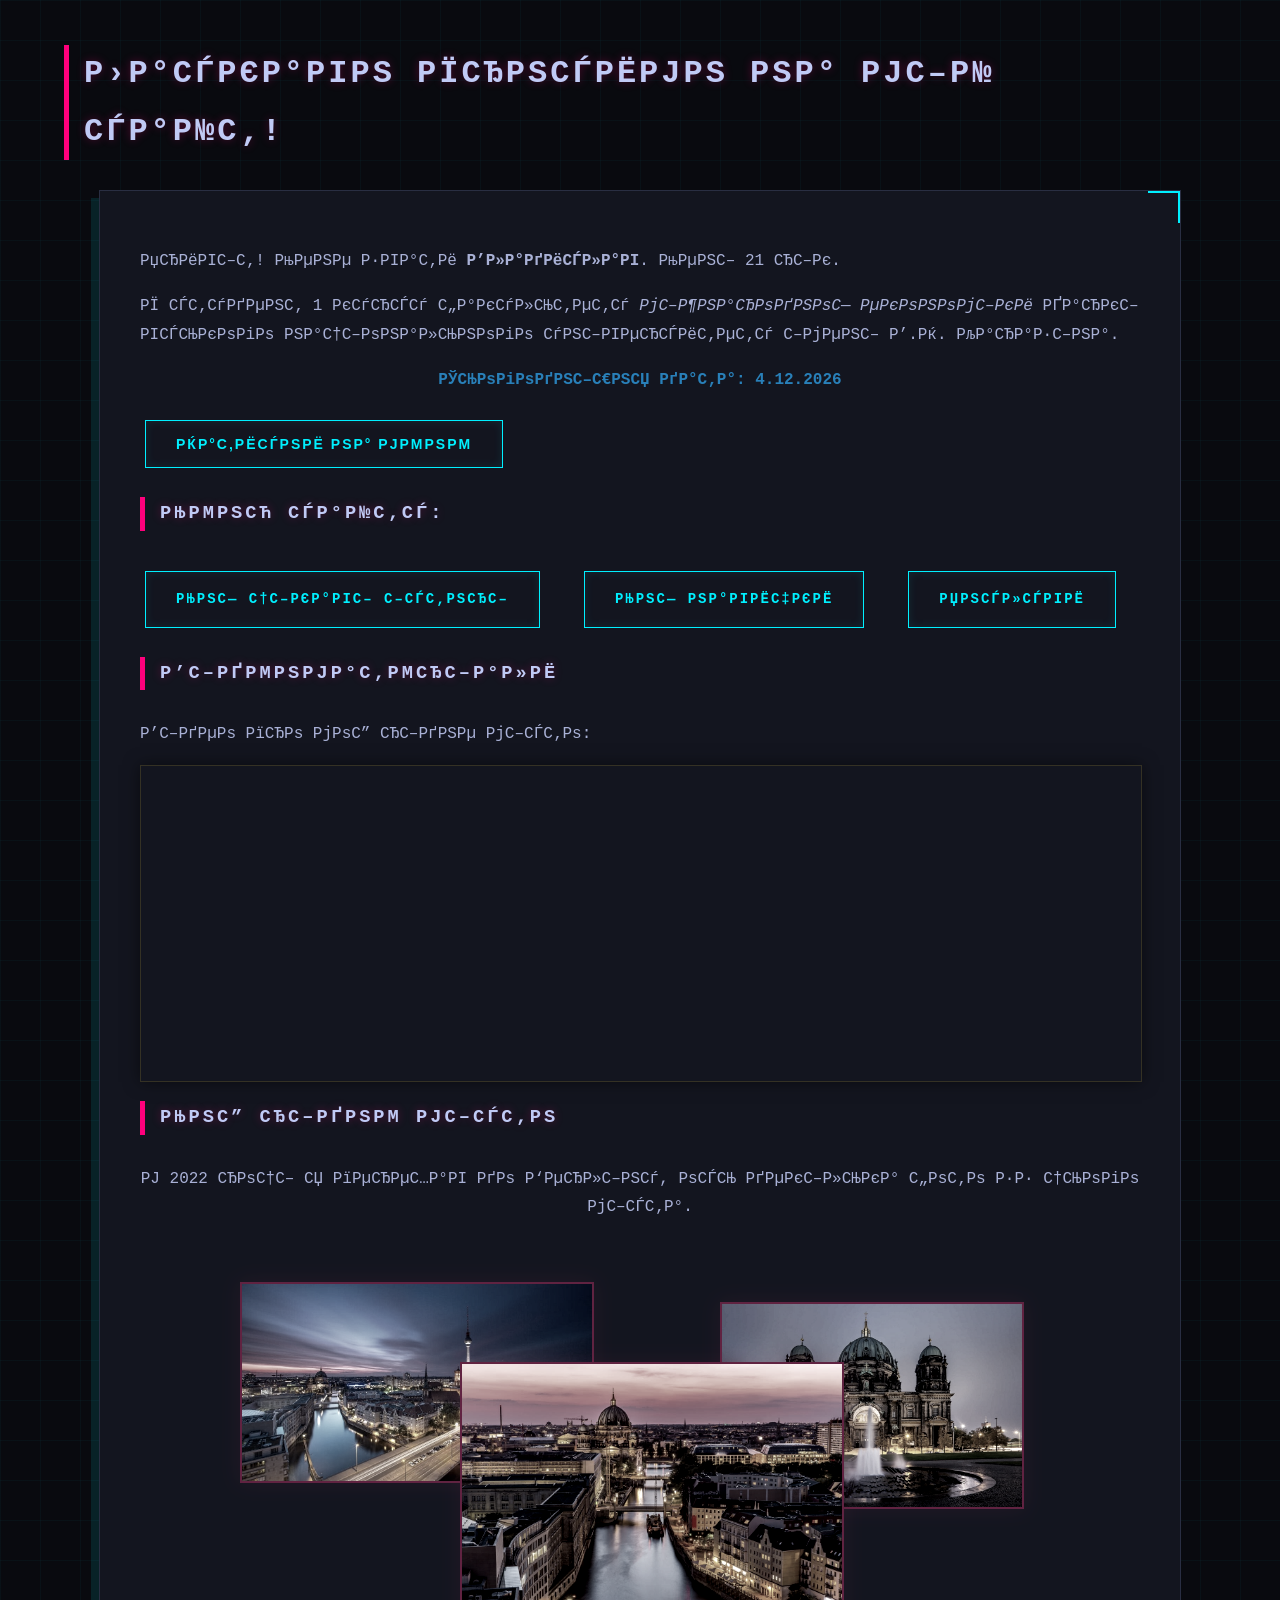
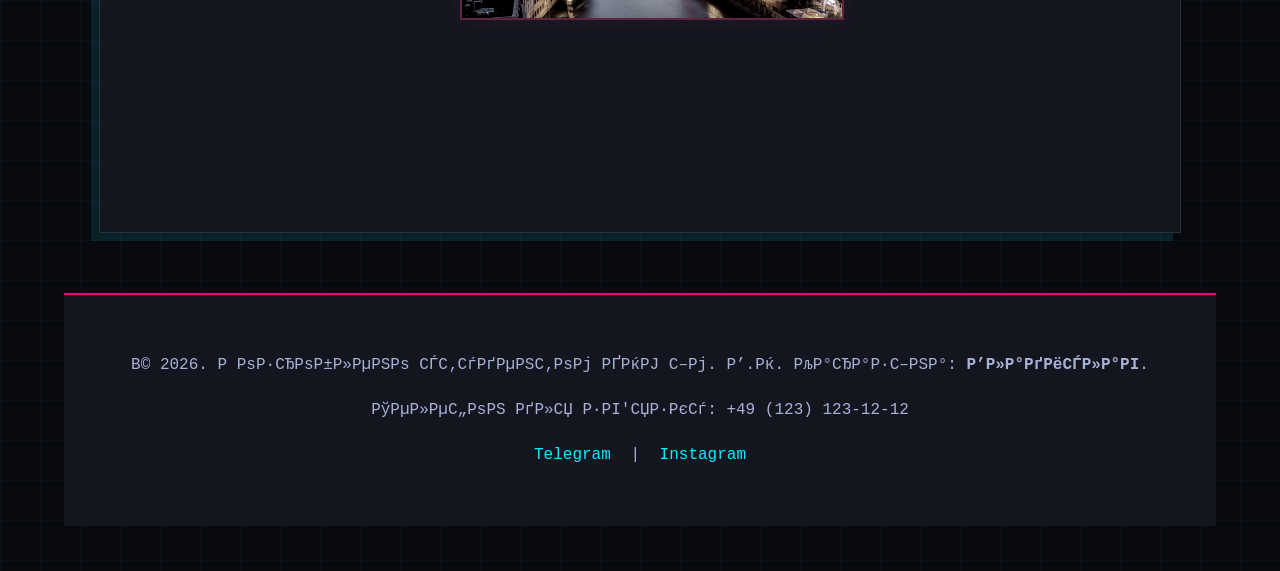
<file: index.html>
<!DOCTYPE HTML PUBLIC "-//W3C//DTD HTML 4.01 Transitional//EN">
<html>
<head>
    <meta charset="windows-1251">
    <title>Головна сторінка</title>
    <link rel="stylesheet" href="style.css">
    
    <script type="text/javascript">
        function showGreeting() {
            alert("Вітаю на моєму сайті! Бажаю успіхів у вивченні макроекономіки та програмування.");
        }
        
        function showCurrentDate() {
            var today = new Date();
            var dateString = today.getDate() + "." + (today.getMonth() + 1) + "." + today.getFullYear();
            document.getElementById("date-display").innerHTML = "Сьогоднішня дата: " + dateString;
        }
    </script>
</head>
<body onload="showCurrentDate()"> <a name="top"></a>
    
    <h1>Ласкаво просимо на мій сайт!</h1>
    
    <div class="content-block">
        <p>Привіт! Мене звати <b>Владислав</b>. Мені 21 рік.</p>
        <p>Я студент 1 курсу факультету <i>міжнародної економіки</i> Харківського національного університету імені В.Н. Каразіна.</p>
        
        <p id="date-display" style="text-align: center; font-weight: bold; color: #2980B9;"></p>
        <button class="js-button" onclick="showGreeting()">Натисни на мене</button>

        <h3>Меню сайту:</h3>
        <ul>
            <li><a href="economist.html">Мої цікаві історі</a></li>
            <li><a href="skills.html">Мої навички </a></li>
            <li><a href="contact.html">Послуги</a></li>
        </ul>

        <h3>Відеоматеріали</h3>
<div class="video-container">
    <p>Відео про моє рідне місто:</p>
    <iframe width="560" height="315" src="https://www.youtube.com/embed/jU2A0O-MwQA" title="YouTube video player" frameborder="0" allow="accelerometer; autoplay; clipboard-write; encrypted-media; gyroscope; picture-in-picture" allowfullscreen></iframe>
</div>
        <h3>Моє рідне місто</h3>
        <p style="text-align: center;">У 2022 році я перехав до Берліну, ось декілька фото зз цього міста.</p>
        <div class="gallery">
            <img id="img1" src="images/berlin1.jpg" alt="Берлін">
            <img id="img2" src="images/berlin2.jpg" alt="Берлін">
            <img id="img3" src="images/berlin3.jpg" alt="Берлін">
        </div>
    </div>

    <div class="site-footer">
        <p>© 2026. Розроблено студентом ХНУ ім. В.Н. Каразіна: <b>Владислав</b>.</p>
        <p>Телефон для зв'язку: +49 (123) 123-12-12</p>
        <p>
            <a href="https://t.me/telegram" target="_blank">Telegram</a> | 
            <a href="https://instagram.com" target="_blank">Instagram</a>
        </p>
    </div>
</body>
</html>
</file>
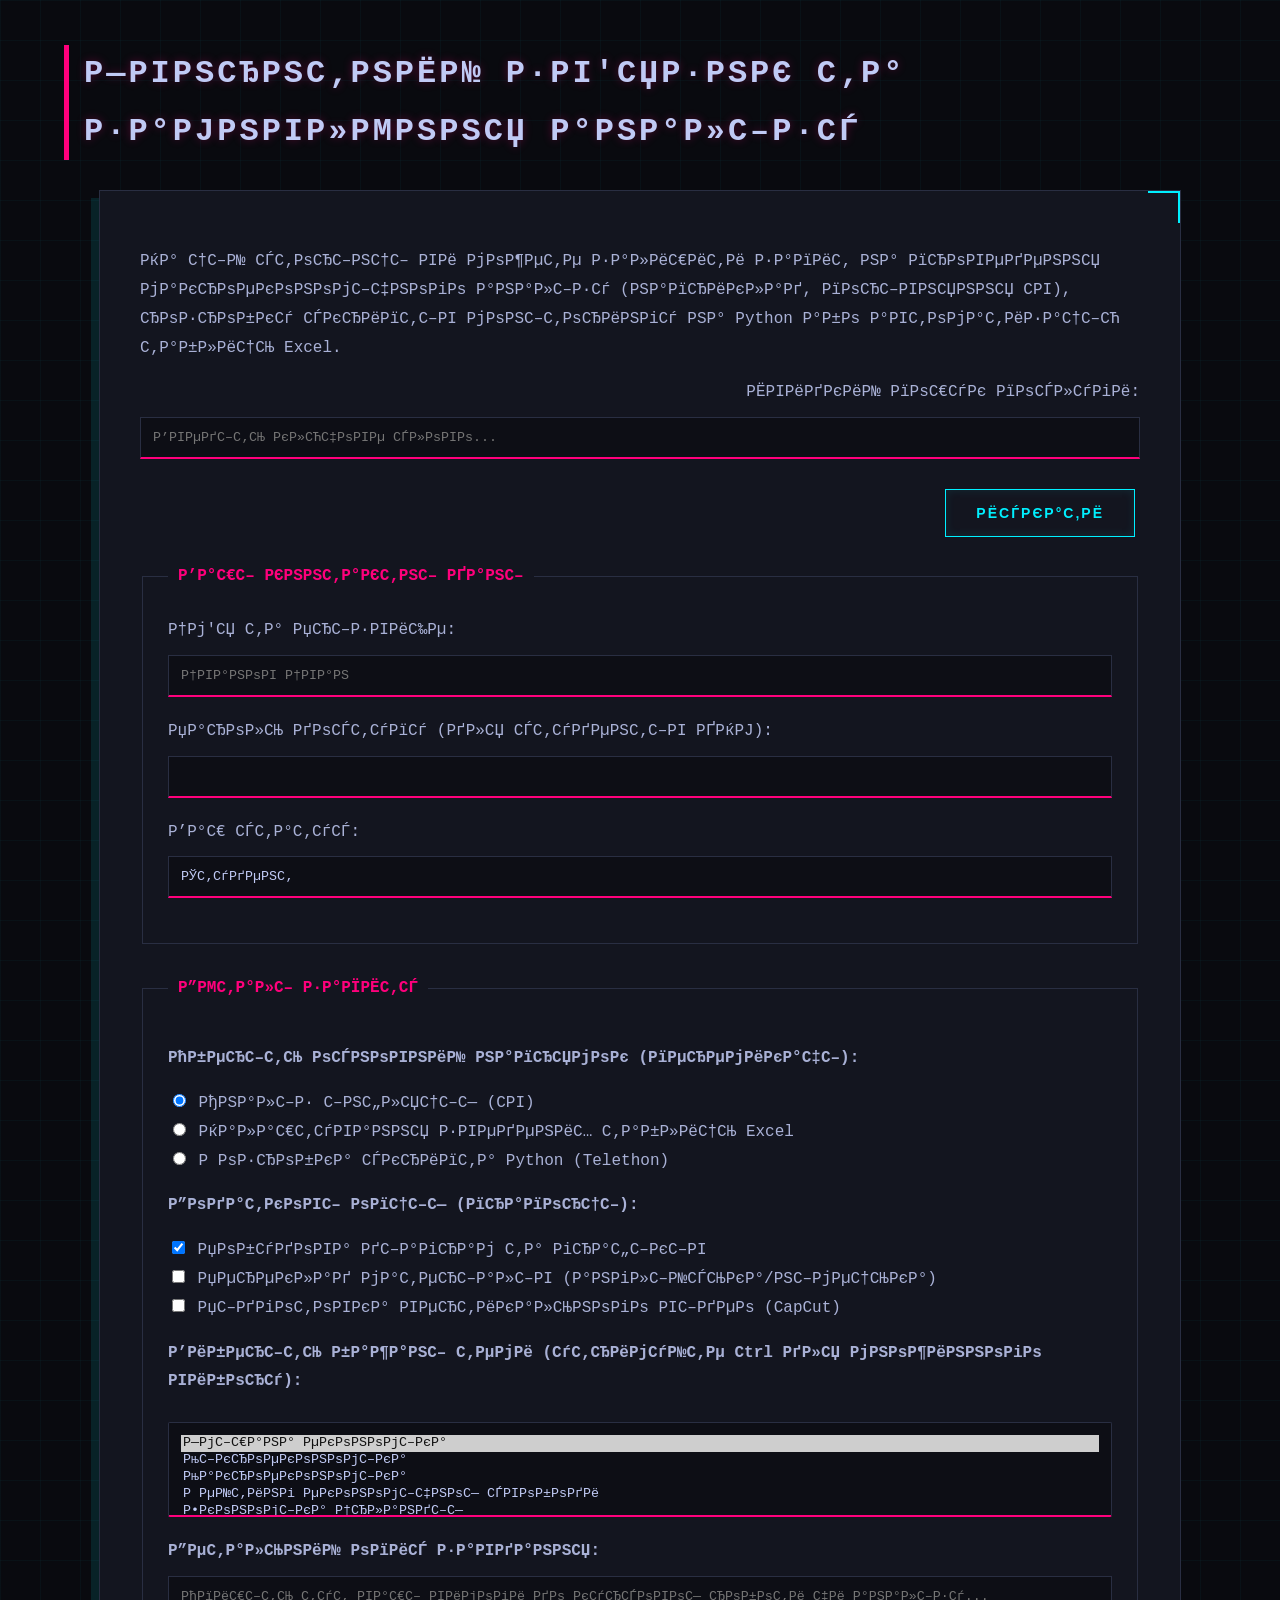
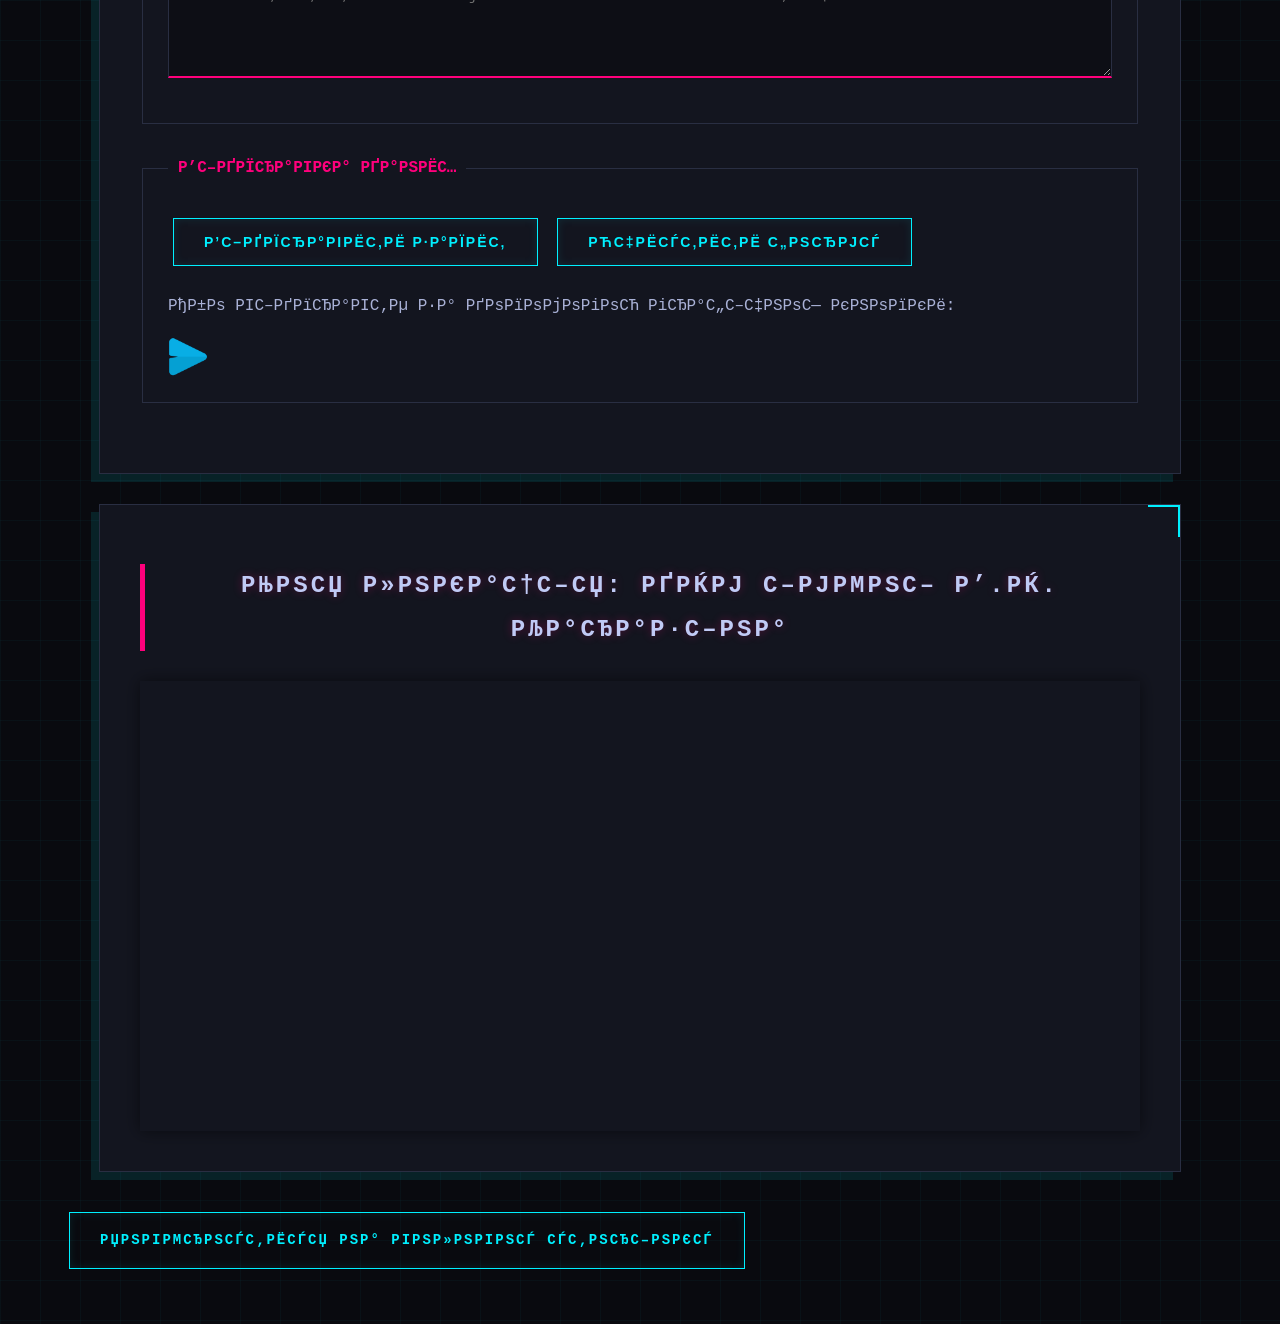
<file: contact.html>
<!DOCTYPE HTML PUBLIC "-//W3C//DTD HTML 4.01 Transitional//EN">
<html>
<head>
    <meta charset="windows-1251">
    <title>Послуги</title>
    <link rel="stylesheet" href="style.css">
</head>
<body>
    <a name="top"></a>
    
    <h1>Зворотний зв'язок та замовлення аналізу</h1>
    
    <div class="content-block">
        <p>На цій сторінці ви можете залишити запит на проведення макроекономічного аналізу (наприклад, порівняння CPI), розробку скриптів моніторингу на Python або автоматизацію таблиць Excel.</p>
        
        <form action="mailto:your_email@example.com" method="post" name="orderForm">
            
            <div style="text-align: right; margin-bottom: 15px;">
                <label>Швидкий пошук послуги: <input type="search" name="q" placeholder="Введіть ключове слово..."></label>
                <input type="button" value="Шукати">
            </div>

            <fieldset>
                <legend>Ваші контактні дані</legend>
                
                <label for="userName">Ім'я та Прізвище:</label>
                <input type="text" name="userName" id="userName" size="30" maxlength="50" placeholder="Іванов Іван">
                
                <label for="userCode">Пароль доступу (для студентів ХНУ):</label>
                <input type="password" name="userCode" id="userCode" size="20">
                
                <label>Ваш статус:
                    <input type="text" name="status" value="Студент" readonly>
                </label>
            </fieldset>

            <fieldset>
                <legend>Деталі запиту</legend>
                
                <p><b>Оберіть основний напрямок (перемикачі):</b></p>
                <label><input type="radio" name="serviceType" value="cpi" checked> Аналіз інфляції (CPI)</label><br>
                <label><input type="radio" name="serviceType" value="excel"> Налаштування зведених таблиць Excel</label><br>
                <label><input type="radio" name="serviceType" value="python"> Розробка скрипта Python (Telethon)</label><br>

                <p><b>Додаткові опції (прапорці):</b></p>
                <label><input type="checkbox" name="extra1" value="charts" checked> Побудова діаграм та графіків</label><br>
                <label><input type="checkbox" name="extra2" value="translate"> Переклад матеріалів (англійська/німецька)</label><br>
                <label><input type="checkbox" name="extra3" value="video"> Підготовка вертикального відео (CapCut)</label><br>

                <p><b>Виберіть бажані теми (утримуйте Ctrl для множинного вибору):</b></p>
                <select name="topics" size="4" multiple>
                    <option value="mixed_economy" selected>Змішана економіка</option>
                    <option value="micro">Мікроекономіка</option>
                    <option value="macro">Макроекономіка</option>
                    <option value="freedom_index">Рейтинг економічної свободи</option>
                    <option value="ireland">Економіка Ірландії</option>
                </select>

                <label for="taskDesc"><b>Детальний опис завдання:</b></label><br>
                <textarea name="taskDesc" id="taskDesc" cols="50" rows="5" placeholder="Опишіть тут ваші вимоги до курсової роботи чи аналізу..."></textarea>
            </fieldset>

            <fieldset>
                <legend>Відправка даних</legend>
                <input type="submit" value="Відправити запит">
                <input type="reset" value="Очистити форму">
                
                <p>Або відправте за допомогою графічної кнопки:</p>
                <input type="image" src="images/send.png" alt="Відправити" width="40" height="40">
            </fieldset>
        </form>
    </div>

    <div class="content-block">
        <h2 style="text-align: center;">Моя локація: ХНУ імені В.Н. Каразіна</h2>
        <div class="informer-container">
            <iframe src="https://www.google.com/maps/embed?pb=!1m18!1m12!1m3!1d2564.5516934898745!2d36.2255013157152!3d50.00096197941549!2m3!1f0!2f0!3f0!3m2!1i1024!2i768!4f13.1!3m3!1m2!1s0x4127a0c8bb256d0d%3A0xc3fec2eab7e7bc38!2sV.%20N.%20Karazin%20Kharkiv%20National%20University!5e0!3m2!1sen!2sua!4v1683908214815!5m2!1sen!2sua" width="600" height="450" style="border:0; max-width: 100%;" allowfullscreen="" loading="lazy" referrerpolicy="no-referrer-when-downgrade"></iframe>
        </div>
    </div>
    
    <a href="index.html" class="nav-link">Повернутися на головну сторінку</a>
</body>
</html>
</file>
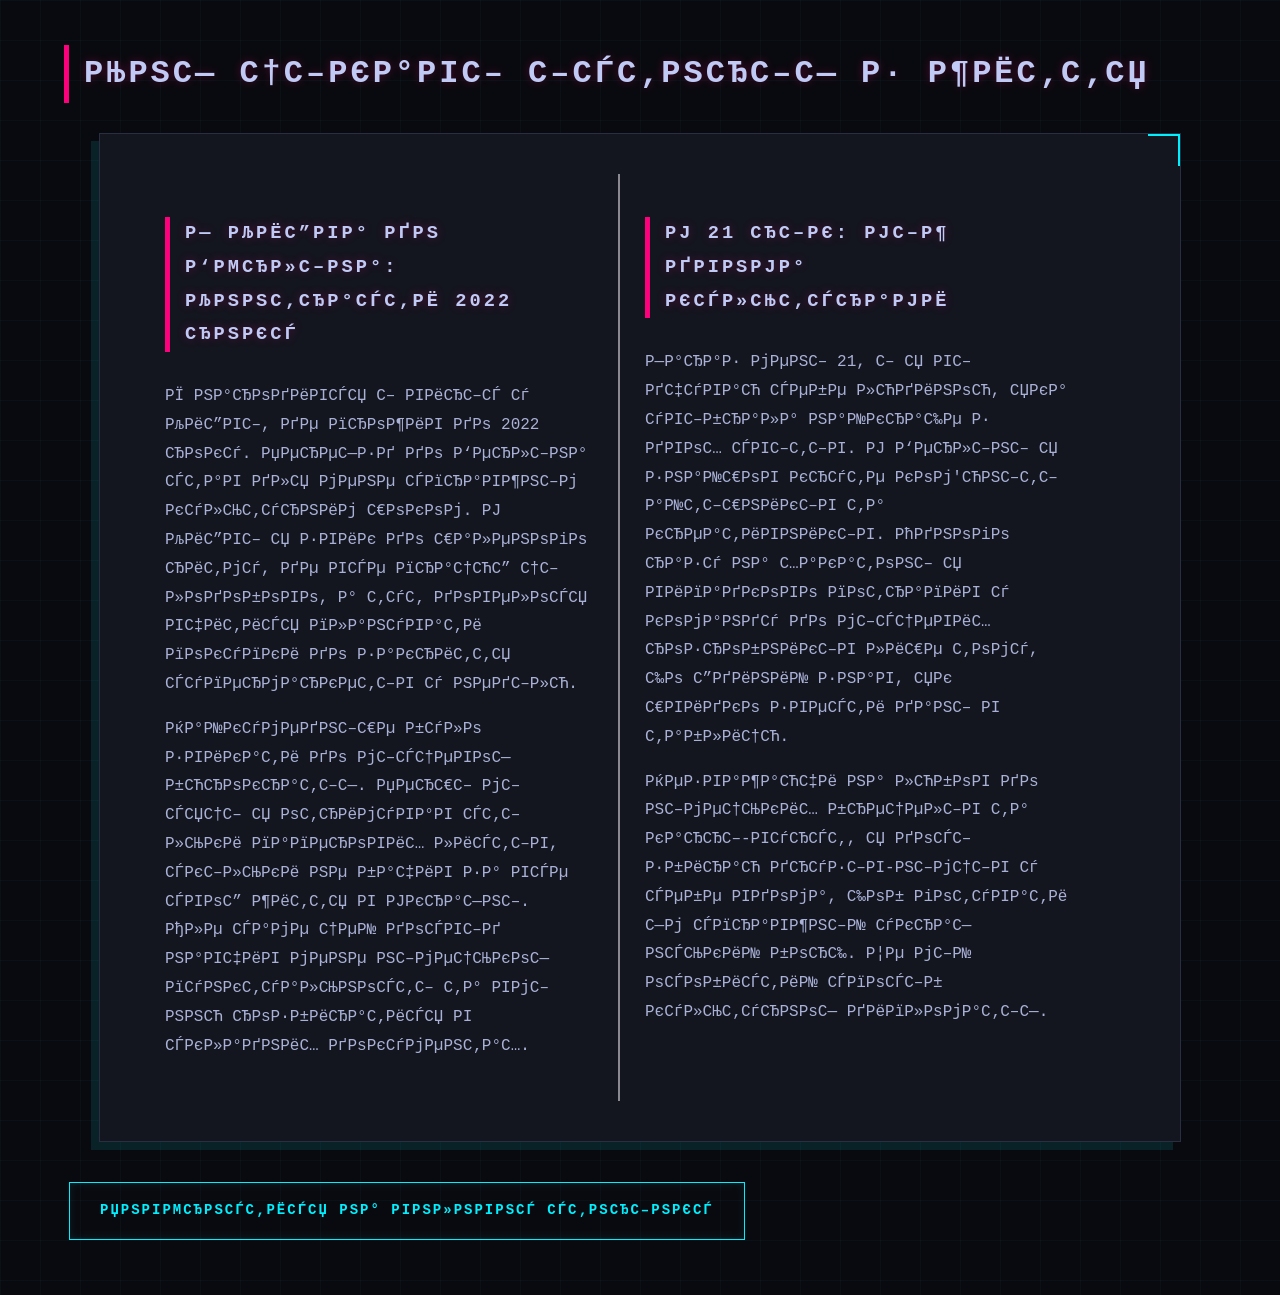
<file: economist.html>
<!DOCTYPE HTML PUBLIC "-//W3C//DTD HTML 4.01 Transitional//EN">
<html>
<head>
    <meta charset="windows-1251">
    <title>Цікаві історії</title>
    <link rel="stylesheet" href="style.css">
</head>
<body>
    <a name="top"></a>
    
    <h1>Мої цікаві історії з життя</h1>
    
    <div class="content-block">
        <div class="col-left">
            <h3>З Києва до Берліна: Контрасти 2022 року</h3>
            <p>Я народився і виріс у Києві, де прожив до 2022 року. Переїзд до Берліна став для мене справжнім культурним шоком. У Києві я звик до шаленого ритму, де все працює цілодобово, а тут довелося вчитися планувати покупки до закриття супермаркетів у неділю.</p>
            <p>Найкумедніше було звикати до місцевої бюрократії. Перші місяці я отримував стільки паперових листів, скільки не бачив за все своє життя в Україні. Але саме цей досвід навчив мене німецької пунктуальності та вмінню розбиратися в складних документах.</p>
        </div>
        
        <div class="col-right">
            <h3>У 21 рік: між двома культурами</h3>
            <p>Зараз мені 21, і я відчуваю себе людиною, яка увібрала найкраще з двох світів. У Берліні я знайшов круте ком'юніті айтішників та креативників. Одного разу на хакатоні я випадково потрапив у команду до місцевих розробників лише тому, що єдиний знав, як швидко звести дані в таблицю.</p>
            <p>Незважаючи на любов до німецьких брецелів та каррі-вурст, я досі збираю друзів-німців у себе вдома, щоб готувати їм справжній український борщ. Це мій особистий спосіб культурної дипломатії.</p>
        </div>
        
        <div class="clear"></div>
    </div>
    
    <a href="index.html" class="nav-link">Повернутися на головну сторінку</a>
</body>
</html>
</file>
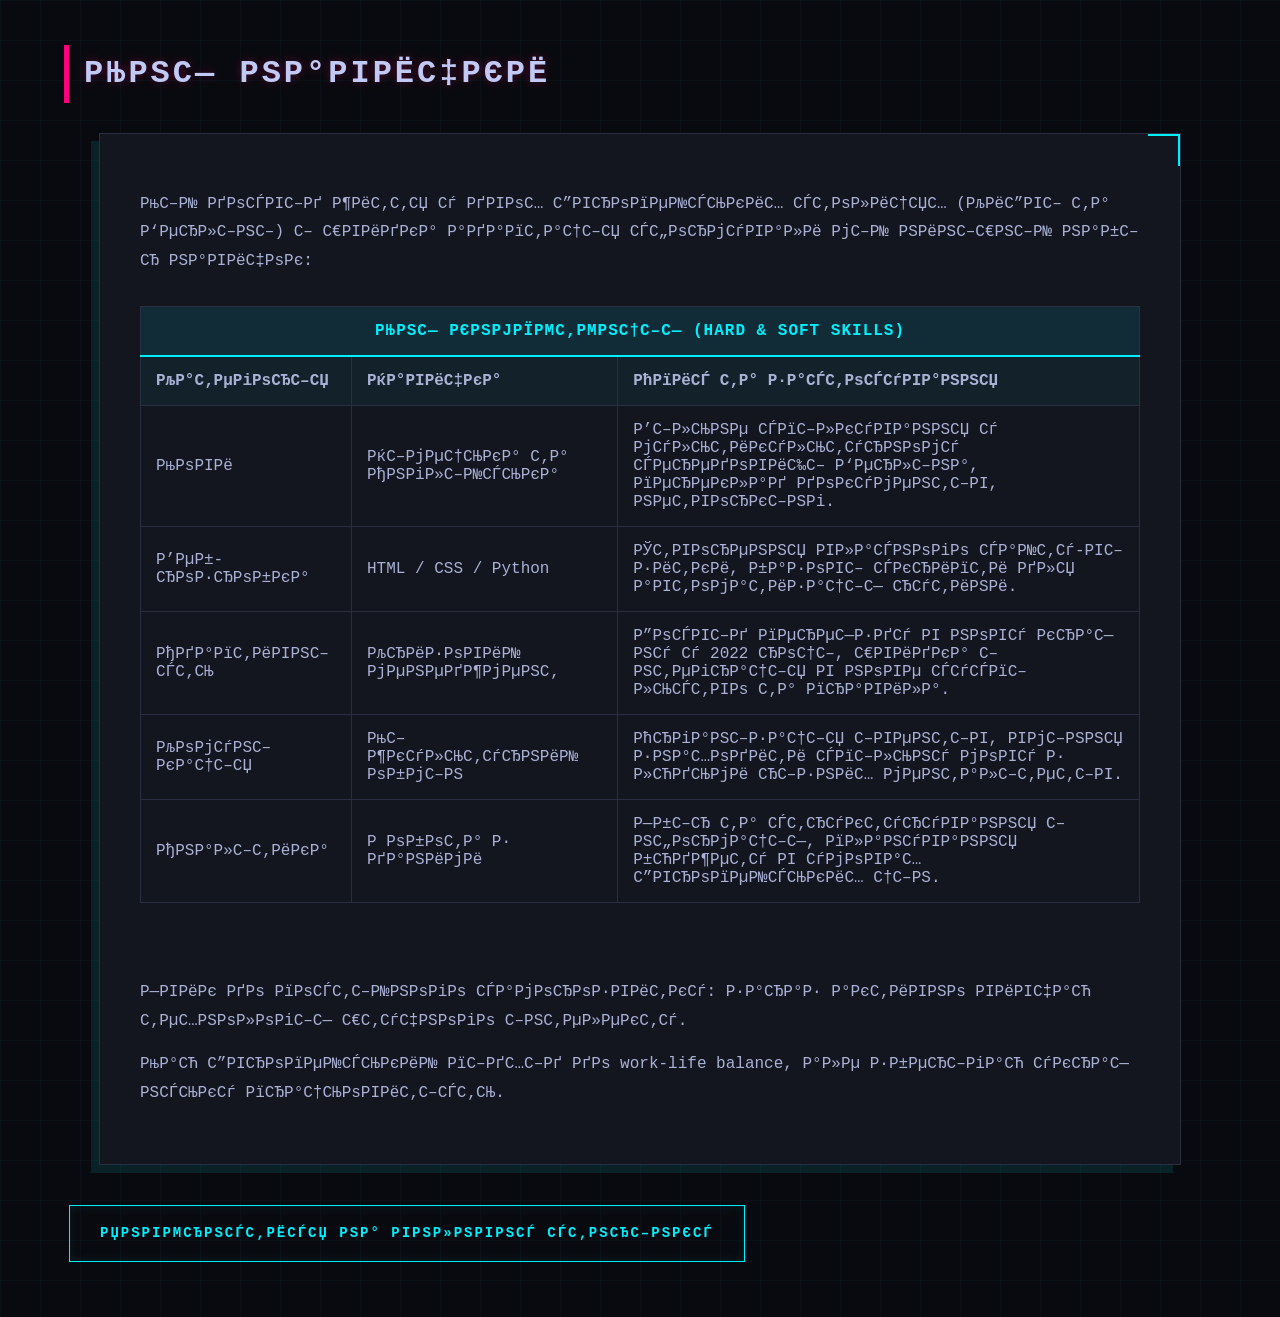
<file: skills.html>
<!DOCTYPE HTML PUBLIC "-//W3C//DTD HTML 4.01 Transitional//EN">
<html>
<head>
    <meta charset="windows-1251">
    <title>Мої навички</title>
    <link rel="stylesheet" href="style.css">
</head>
<body>
    <a name="top"></a>
    
    <h1>Мої навички</h1>
    
   <div class="content-block">
        <p>Мій досвід життя у двох європейських столицях (Києві та Берліні) і швидка адаптація сформували мій нинішній набір навичок:</p>
        
        <table>
            <tr>
                <th colspan="3">Мої компетенції (Hard & Soft Skills)</th>
            </tr>
            <tr style="background-color: rgba(0, 240, 255, 0.05);">
                <td><b>Категорія</b></td>
                <td><b>Навичка</b></td>
                <td><b>Опис та застосування</b></td>
            </tr>
            <tr>
                <td>Мови</td>
                <td>Німецька та Англійська</td>
                <td>Вільне спілкування у мультикультурному середовищі Берліна, переклад документів, нетворкінг.</td>
            </tr>
            <tr>
                <td>Веб-розробка</td>
                <td>HTML / CSS / Python</td>
                <td>Створення власного сайту-візитки, базові скрипти для автоматизації рутини.</td>
            </tr>
            <tr>
                <td>Адаптивність</td>
                <td>Кризовий менеджмент</td>
                <td>Досвід переїзду в нову країну у 2022 році, швидка інтеграція в нове суспільство та правила.</td>
            </tr>
            <tr>
                <td>Комунікація</td>
                <td>Міжкультурний обмін</td>
                <td>Організація івентів, вміння знаходити спільну мову з людьми різних менталітетів.</td>
            </tr>
            <tr>
                <td>Аналітика</td>
                <td>Робота з даними</td>
                <td>Збір та структурування інформації, планування бюджету в умовах європейських цін.</td>
            </tr>
        </table>
        
        <br>
        <ul>
            <li>Звик до постійного саморозвитку: зараз активно вивчаю технології штучного інтелекту.</li>
            <li>Маю європейський підхід до work-life balance, але зберігаю українську працьовитість.</li>
        </ul>
    </div>
    
    <a href="index.html" class="nav-link">Повернутися на головну сторінку</a>
</body>
</html>
</file>
<file: style.css>
/* --- ГЛОБАЛЬНЫЕ ПЕРЕМЕННЫЕ (КИБЕР-ТЕМАТИКА) --- */
:root {
    --bg-color: #090a0f;
    --surface: #13151f;
    --text-main: #a9b1d6;
    --text-bright: #c0caf5;
    --accent-1: #ff007c; /* Неоновый розовый */
    --accent-2: #00f0ff; /* Неоновый циан */
    --border-color: #292e42;
}

/* --- ОСНОВНОЙ ФОН И ШРИФТ --- */
body {
    background-color: var(--bg-color);
    color: var(--text-main);
    font-family: 'Consolas', 'Courier New', monospace;
    margin: 0;
    padding: 5vh 5vw;
    line-height: 1.8;
    /* Создаем фон в виде технической сетки */
    background-image: 
        linear-gradient(rgba(0, 240, 255, 0.03) 1px, transparent 1px),
        linear-gradient(90deg, rgba(0, 240, 255, 0.03) 1px, transparent 1px);
    background-size: 40px 40px;
}

h1, h2, h3 {
    font-family: 'Consolas', 'Courier New', monospace;
    color: var(--text-bright);
    text-transform: uppercase;
    letter-spacing: 3px;
    border-left: 5px solid var(--accent-1);
    padding-left: 15px;
    text-align: left;
    margin-bottom: 30px;
    text-shadow: 0 0 10px rgba(255, 0, 124, 0.3);
}

/* --- КОНТЕЙНЕР-БЛОК --- */
.content-block {
    background: var(--surface);
    border: 1px solid var(--border-color);
    border-radius: 0; /* Убираем закругления, делаем строгий стиль */
    padding: 40px;
    max-width: 1000px;
    margin: 30px auto;
    box-shadow: -8px 8px 0px rgba(0, 240, 255, 0.1);
    position: relative;
}

/* Декоративный элемент в углу блоков */
.content-block::before {
    content: '';
    position: absolute;
    top: 0;
    right: 0;
    width: 30px;
    height: 30px;
    border-top: 2px solid var(--accent-2);
    border-right: 2px solid var(--accent-2);
}

/* --- СТИЛИЗАЦИЯ КНОПОК И НАВИГАЦИИ --- */
.nav-link, ul li a, button.js-button, input[type="button"], input[type="submit"], input[type="reset"] {
    display: inline-block;
    padding: 15px 30px;
    margin: 10px 5px;
    background: transparent;
    color: var(--accent-2) !important;
    text-decoration: none;
    border: 1px solid var(--accent-2);
    border-radius: 0;
    font-weight: bold;
    font-size: 14px;
    text-transform: uppercase;
    letter-spacing: 2px;
    transition: all 0.2s ease-in-out;
    cursor: pointer;
    box-shadow: 0 0 10px rgba(0, 240, 255, 0.1) inset;
}

.nav-link:hover, ul li a:hover, button.js-button:hover, input[type="button"]:hover, input[type="submit"]:hover, input[type="reset"]:hover {
    background: var(--accent-2);
    color: var(--bg-color) !important;
    box-shadow: 0 0 20px rgba(0, 240, 255, 0.6);
    transform: translateY(-2px);
}

ul {
    list-style: none;
    padding: 0;
    display: flex;
    flex-wrap: wrap;
    gap: 15px;
}

ul li {
    flex: 1 1 auto;
}

/* --- ГАЛЕРЕЯ (ЛР 4) - Сохраняем логику слоев, меняем визуал --- */
.gallery {
    position: relative;
    height: 450px;
    margin: 60px auto;
    width: 100%;
    max-width: 800px;
}

.gallery img {
    position: absolute;
    border: 2px solid var(--accent-1);
    border-radius: 0;
    box-shadow: 0 0 20px rgba(255, 0, 124, 0.2);
    transition: all 0.3s cubic-bezier(0.175, 0.885, 0.32, 1.275);
    cursor: crosshair;
    filter: grayscale(80%) contrast(120%);
}

#img1 { z-index: 1; left: 0px; top: 0px; width: 350px; }
#img2 { z-index: 3; left: 220px; top: 80px; width: 380px; }
#img3 { z-index: 2; left: 480px; top: 20px; width: 300px; }

.gallery img:hover {
    transform: scale(1.15) translateY(-10px);
    z-index: 10 !important;
    filter: grayscale(0%) contrast(110%);
    box-shadow: 0 0 30px rgba(255, 0, 124, 0.6);
    border-color: var(--text-bright);
}

/* --- КОЛОНКИ (ЛР 4) --- */
.col-left, .col-right {
    float: left;
    width: 48%;
    padding: 2.5%;
    box-sizing: border-box; /* Саме цей рядок не дає блокам з'їжджати */
}
.col-left { border-right: 2px solid rgba(255, 255, 255, 0.5); }
.clear { clear: both; }

/* --- ТАБЛИЦЫ (ЛР 2) --- */
table {
    width: 100%;
    border-collapse: collapse;
    margin: 30px 0;
    border: 1px solid var(--border-color);
}

th {
    background-color: rgba(0, 240, 255, 0.1);
    color: var(--accent-2);
    padding: 15px;
    border-bottom: 2px solid var(--accent-2);
    text-transform: uppercase;
    letter-spacing: 1px;
}

td {
    padding: 15px;
    border-bottom: 1px solid var(--border-color);
    border-right: 1px solid var(--border-color);
    text-align: left;
}

tr:hover td { 
    background-color: rgba(255, 0, 124, 0.05); 
    color: var(--text-bright);
}

/* Сброс инлайн-стилей таблицы через CSS-специфичность */
tr[style*="background-color"] {
    background-color: rgba(0, 240, 255, 0.05) !important;
}

/* --- ФОРМЫ (ЛР 5) --- */
fieldset {
    border: 1px solid var(--border-color);
    padding: 25px;
    margin-bottom: 30px;
}

legend {
    color: var(--accent-1);
    font-weight: bold;
    padding: 0 10px;
    text-transform: uppercase;
}

input[type="text"], input[type="password"], input[type="search"], textarea, select {
    background: #0d0e15;
    border: 1px solid var(--border-color);
    border-bottom: 2px solid var(--accent-1);
    color: var(--text-bright);
    padding: 12px;
    width: 100%;
    margin: 10px 0 20px 0;
    font-family: inherit;
    transition: all 0.3s;
    box-sizing: border-box;
}

input:focus, textarea:focus, select:focus {
    border-color: var(--accent-2);
    outline: none;
    box-shadow: 0 10px 20px -10px rgba(0, 240, 255, 0.3);
    background: rgba(0, 240, 255, 0.05);
}

/* --- ВИДЕО И КАРТА --- */
.video-container iframe, .informer-container iframe {
    width: 100%;
    border: 1px solid var(--border-color);
    box-shadow: 0 0 15px rgba(0, 0, 0, 0.5);
    filter: sepia(20%) hue-rotate(180deg); /* Придаем видео/карте холодный оттенок */
}

/* --- ПОДВАЛ (ЛР 6) --- */
.site-footer {
    background: var(--surface);
    color: var(--text-main);
    padding: 40px;
    text-align: center;
    border-top: 2px solid var(--accent-1);
    margin-top: 60px;
}

.site-footer a {
    color: var(--accent-2);
    text-decoration: none;
    margin: 0 10px;
}

.site-footer a:hover {
    text-decoration: underline;
    text-shadow: 0 0 8px var(--accent-2);
}
</file>
